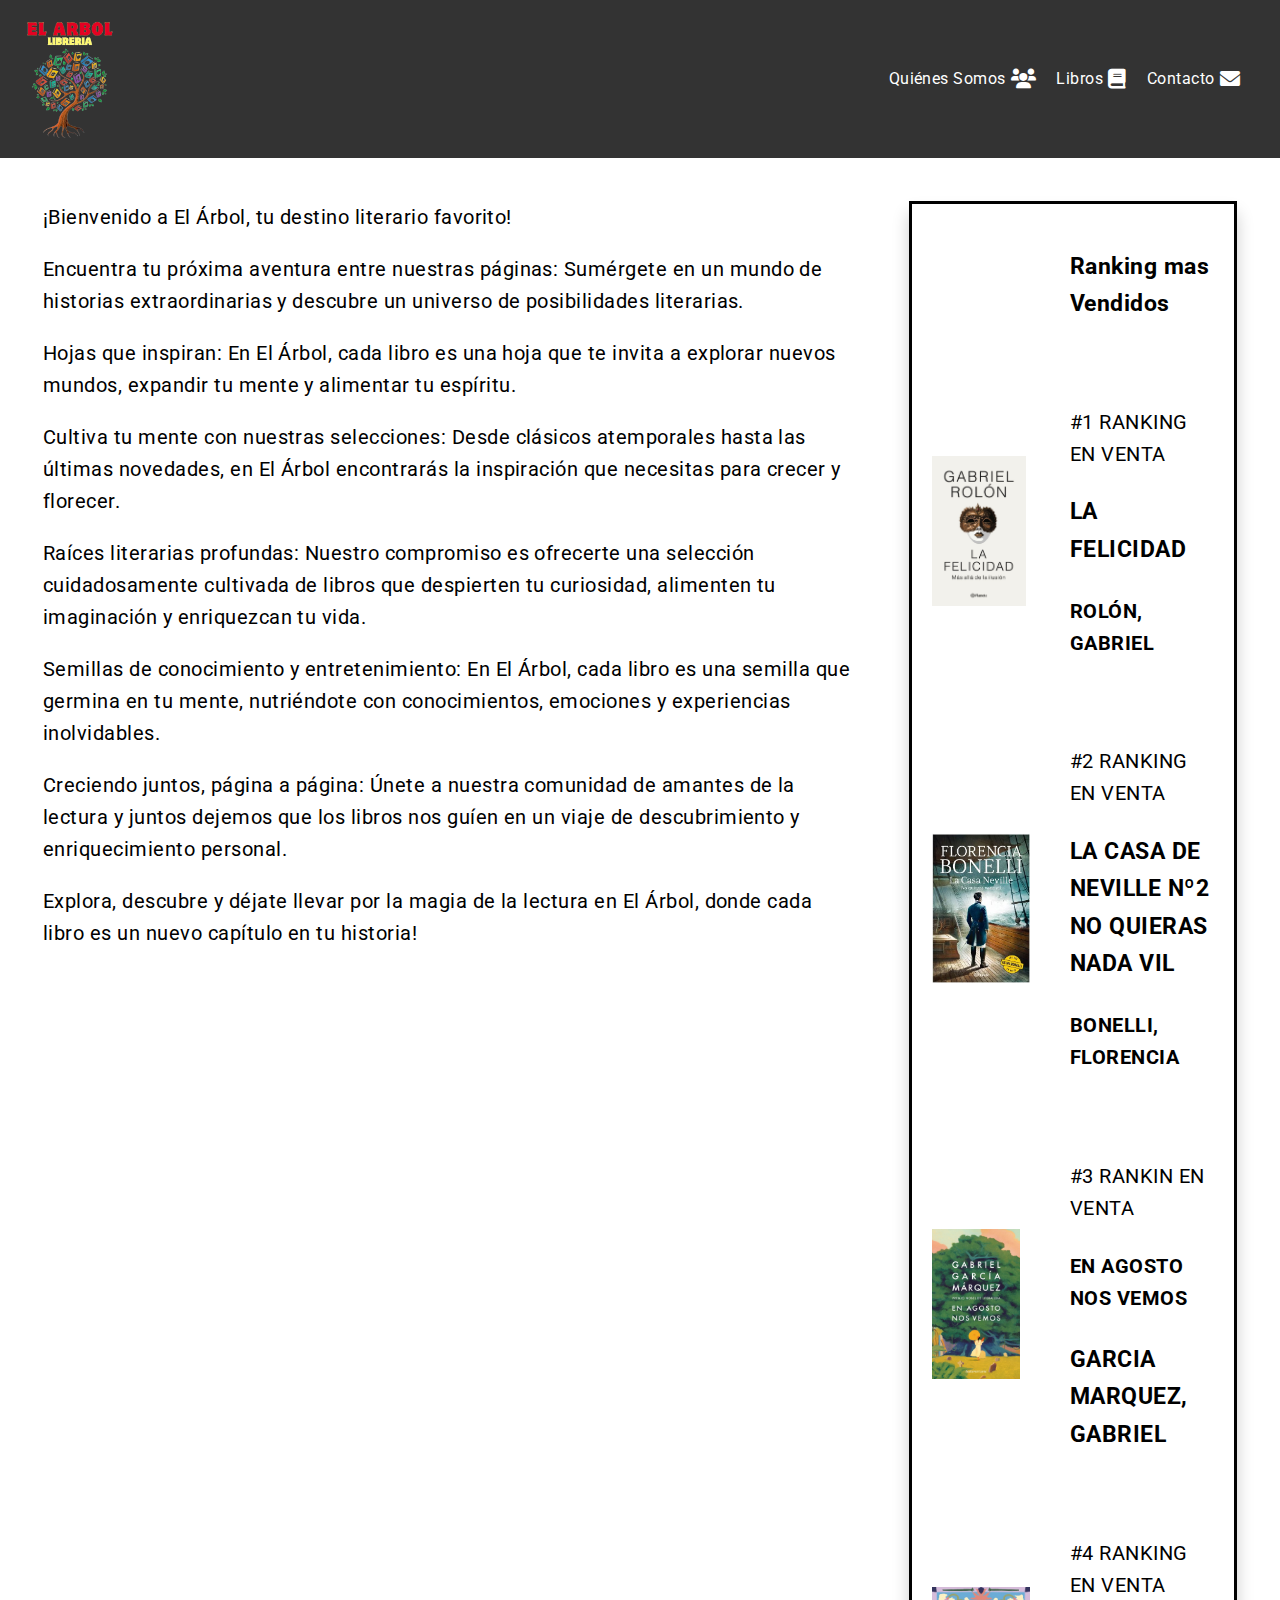
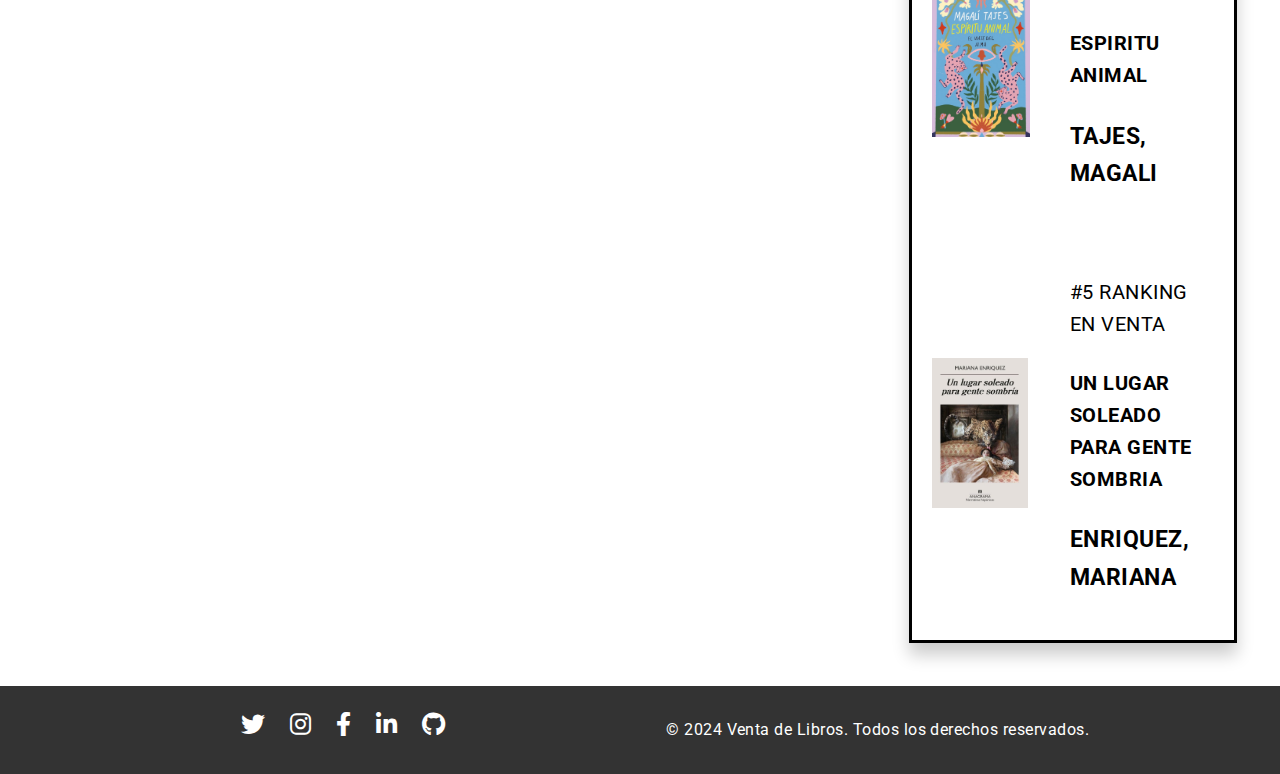
<file: Proyecto/index.html>
<!DOCTYPE html>
<html lang="es">
<head>
  <meta charset="UTF-8">
  <meta name="viewport" content="width=device-width, initial-scale=1.0">
  <title>Venta de Libros</title>
  <link rel="stylesheet" href="css/style.css">
  <link rel="stylesheet" href="https://cdnjs.cloudflare.com/ajax/libs/font-awesome/6.0.0-beta3/css/all.min.css">
  <link href="https://fonts.googleapis.com/css2?family=Roboto:wght@400;700&display=swap" rel="stylesheet">


</head>
<body>

<div class="wrapper"> 
<header class="header-nav">
  <nav>
    <div class="logo">
        <a href="index.html"><img src="img/logo/studio__2_-removebg-preview.png" alt="Libros"></a>
    </div>
    <ul>
      <li><a href="QuienesSomos.html">Quiénes Somos<i class="fa-solid fa-users"></i></a></li>
      <li><a href="libros.html">Libros<i class="fa-solid fa-book"></i></a></li>
      <li><a href="form.html">Contacto<i class="fa-solid fa-envelope"></i></a></li>
    </ul>
  </nav>
</header>
<main>
<div class="main">
        <div class="main-items">
    
      <hi>¡Bienvenido a El Árbol, tu destino literario favorito!</h1>

        <p>Encuentra tu próxima aventura entre nuestras páginas: Sumérgete en un mundo de historias extraordinarias y descubre un universo de posibilidades literarias.</p>
        
        <p>Hojas que inspiran: En El Árbol, cada libro es una hoja que te invita a explorar nuevos mundos, expandir tu mente y alimentar tu espíritu.</p>
        
        <p>Cultiva tu mente con nuestras selecciones: Desde clásicos atemporales hasta las últimas novedades, en El Árbol encontrarás la inspiración que necesitas para crecer y florecer.</p>
        
        <p>Raíces literarias profundas: Nuestro compromiso es ofrecerte una selección cuidadosamente cultivada de libros que despierten tu curiosidad, alimenten tu imaginación y enriquezcan tu vida.</p>
        
        <p>Semillas de conocimiento y entretenimiento: En El Árbol, cada libro es una semilla que germina en tu mente, nutriéndote con conocimientos, emociones y experiencias inolvidables.</p>
        
        <p>Creciendo juntos, página a página: Únete a nuestra comunidad de amantes de la lectura y juntos dejemos que los libros nos guíen en un viaje de descubrimiento y enriquecimiento personal.</p>
        
        <p>Explora, descubre y déjate llevar por la magia de la lectura en El Árbol, donde cada libro es un nuevo capítulo en tu historia!</p>

        <iframe src="https://www.google.com/maps/embed?pb=!1m18!1m12!1m3!1d13140.454159463372!2d-58.43968113746071!3d-34.57599354323624!2m3!1f0!2f0!3f0!3m2!1i1024!2i768!4f13.1!3m3!1m2!1s0x95bcb5875d66a685%3A0xe6cdace81347760b!2sFeria%20del%20libro%20(La%20Rural)!5e0!3m2!1ses-419!2sar!4v1716773274442!5m2!1ses-419!2sar" width="600" height="450" style="border:0;" allowfullscreen="" loading="lazy" referrerpolicy="no-referrer-when-downgrade"></iframe>
</iframe>
        </div>
        <div class="main-items">
      <table>
        <tr>
          <td></td>
            <td ><h3>Ranking mas Vendidos</h3></td>
        </tr>
        <tr>
        <td>    
            <img src="img/cards/La-felicidad.jpg" alt="Imagen ilustrativa, libro del autor Rolón" height="150">
        <td>
            <p>#1 RANKING EN VENTA</p>
            <h3>LA FELICIDAD</h3>
            <h4>ROLÓN, GABRIEL</h4>
        </td>
        </tr>
        <td>    
            <img src="img/cards/La-casa-neville.jpg" alt="Imagen ilustrativa, libro de la autora Bonelli, Florencia" height="150"></td>
        <td>
            <p>#2 RANKING EN VENTA</p>
            <h3>LA CASA DE NEVILLE Nº2 NO QUIERAS NADA VIL</h3>
            <h4>BONELLI, FLORENCIA</h4>
        </td>
        </tr>
        <tr>
        <td>
            <img src="img/cards/En-agosto-nos-vemos.jpg" alt="Imagen ilustrativa, libro del autor Garcia Marquez, Gabriel" height="150">
        </td>
        <td>
            <p>#3 RANKIN EN VENTA</p>
            <h4>EN AGOSTO NOS VEMOS</h4>
            <h3>GARCIA MARQUEZ, GABRIEL</h3>
        </td>
        </tr>   
        <tr>
        <td>
            <img src="img/cards/Espiritu-animal.jpg" alt="Imagen ilustrativa, libro de la autora Tajes, Magali" height="150">
        </td>
        <td>
            <p>#4 RANKING EN VENTA</p>
            <h4>ESPIRITU ANIMAL</h4>
            <h3>TAJES, MAGALI</h3>
        </td>
        </tr>
        <tr>
        <td>
            <img src="img/cards/Un-lugar-soleado-para-gente-sombria.jpg" alt="Imagen ilustrativa, libro de la autora Enriquez, Mariana" height="150">
        </td>
        <td>
            <p>#5 RANKING EN VENTA</p>
            <h4>UN LUGAR SOLEADO PARA GENTE SOMBRIA</h4>
            <h3>ENRIQUEZ, MARIANA</h3>
        </td>
        </tr>   
    
    </table>
    </div>
    </div>
    </main>

<footer class="footer-nav">
  <div class="social-icons">
    <a href="https://x.com" target="_blank"><i class="fab fa-twitter"></i></a>
    <a href="https://instagram.com" target="_blank"><i class="fab fa-instagram"></i></a>
    <a href="https://facebook.com" target="_blank"><i class="fab fa-facebook-f"></i></a>
    <a href="https://linkedin.com" target="_blank"><i class="fab fa-linkedin-in"></i></a>
    <a href="https://github.com/LuzAngeles7/proyectoCAC2024" target="_blank"><i class="fa-brands fa-github"></i></a>
  </div>
  <div>&copy; 2024 Venta de Libros. Todos los derechos reservados.</div>
</footer>
</div>
</body>
</html>
</file>
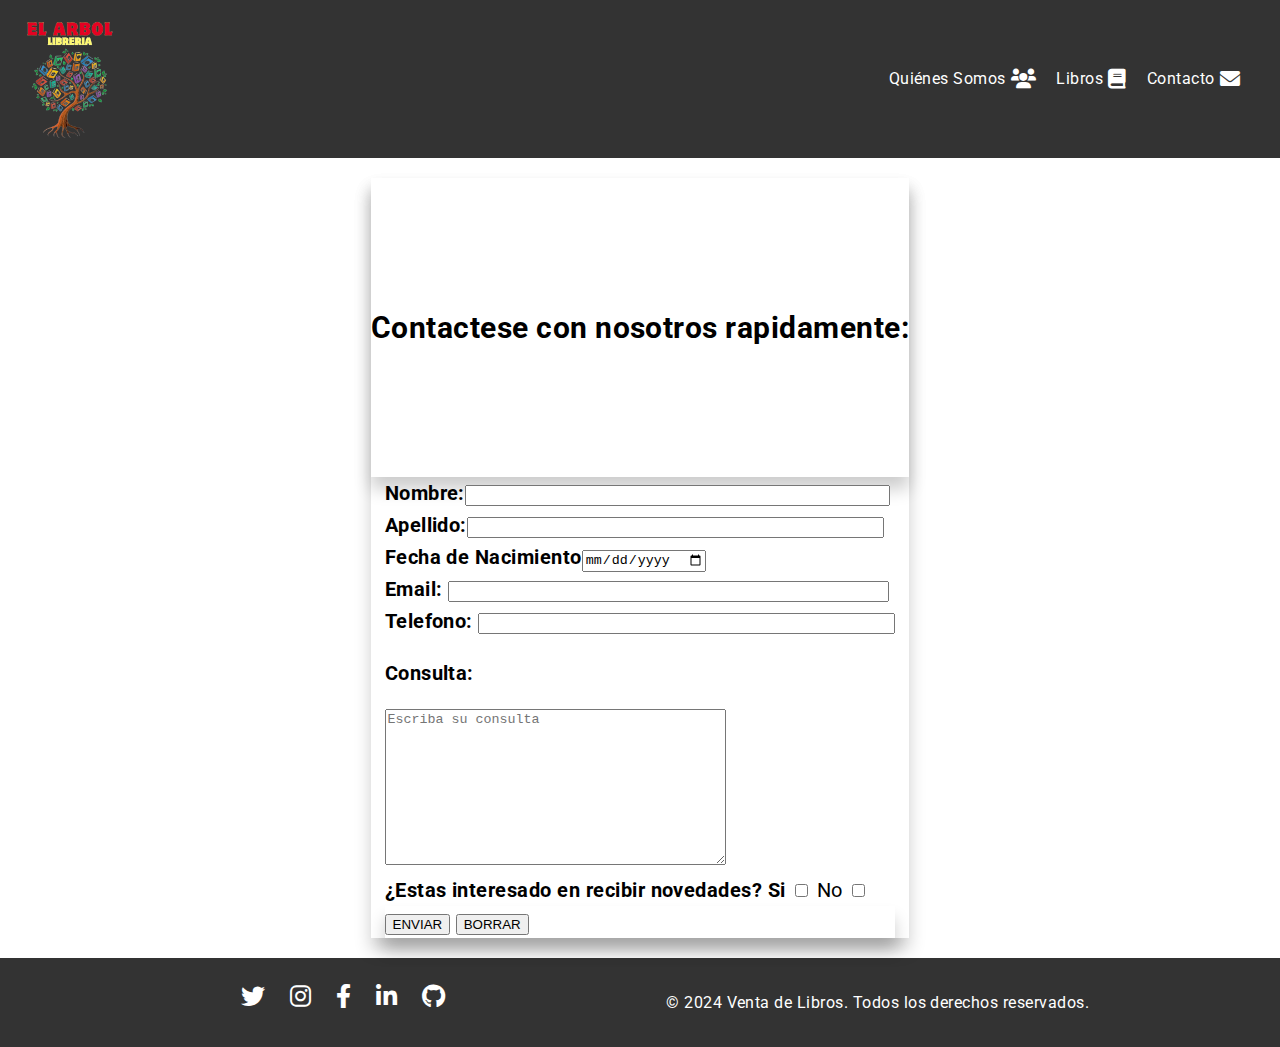
<file: Proyecto/form.html>
<!DOCTYPE html>
<html lang="en">
<head>
    <meta charset="UTF-8">
    <meta name="viewport" content="width=device-width, initial-scale=1.0">
    <title>Formulario de contacto</title>
    <link rel="stylesheet" href="css/style.css">
    <link rel="stylesheet" href="https://cdnjs.cloudflare.com/ajax/libs/font-awesome/6.0.0-beta3/css/all.min.css">
    <link href="https://fonts.googleapis.com/css2?family=Roboto:wght@400;700&display=swap" rel="stylesheet">

</head>
<body>
  <div class="wrapper">
    <header class="header-nav">
      <nav>
        <div class="logo">
          <a href="index.html"><img src="img/logo/studio__2_-removebg-preview.png" alt="Libros"></a>
        </div>
          <ul>
            <li><a href="QuienesSomos.html">Quiénes Somos<i class="fa-solid fa-users"></i></a></li>
            <li><a href="libros.html">Libros<i class="fa-solid fa-book"></i></a></li>
            <li><a href="form.html">Contacto<i class="fa-solid fa-envelope"></i></a></li>
          </ul>
      </nav>
    </header>
    <main class="main">
    
            <div class="form-container">
              <div class="form-container">
                <h2 id="h1-form">Contactese con nosotros rapidamente:</h2>
              </div>

              <form id="formulario" method="get">
              <div class="form-items">
              <b>Nombre:</b><input id="nombre" type="text" name="Nombre"  size="50">
              </div>
              <div class="form-items">
                <b>Apellido:</b><input id="apellido" type="text" name="Apellido"  size="49">
              </div>
              <div class="form-items">
                <b>Fecha de Nacimiento</b><input id="fecha" type="date" name="Fecha de Nacimiento"  size="80">
              </div>
              <div class="form-items">
                <b> Email:   </b> <input id="emAil" type="email" name="Email" size="52" autocomplete="off" >
              </div>
              <div class="form-items">
                <b> Telefono:</b> <input id="telefono" type="tel" name="Telefono"  size="49">
              </div>
              <div class="form-items">
                <p> <b>Consulta:</b></p><textarea id="consulta" name="Comentario" rows="10" cols="40" placeholder="Escriba su consulta"></textarea>
              </div>
              <div class="form-items">
                <b>¿Estas interesado en recibir novedades? Si </b><input id="novedades" type="checkbox" name="Si"value="Si"> No <input type="checkbox" name="No" value="No">
              </div>
              <div class="form-items">
                <input type="submit" value="ENVIAR">
                <input type="reset" value="BORRAR">
              </div>
           </div>
            
              
  
        </div>
      </main>
        <footer class="footer-nav">
            <div class="social-icons">
              <a href="https://x.com" target="_blank"><i class="fab fa-twitter"></i></a>
              <a href="https://instagram.com" target="_blank"><i class="fab fa-instagram"></i></a>
              <a href="https://facebook.com" target="_blank"><i class="fab fa-facebook-f"></i></a>
              <a href="https://linkedin.com" target="_blank"><i class="fab fa-linkedin-in"></i></a>
              <a href="https://github.com/LuzAngeles7/proyectoCAC2024" target="_blank"><i class="fa-brands fa-github"></i></a>
            </div>
            <div>&copy; 2024 Venta de Libros. Todos los derechos reservados.</div>
          </footer>
    <script src="js/form.js"></script>
  </div>
</body>
</html>
</file>
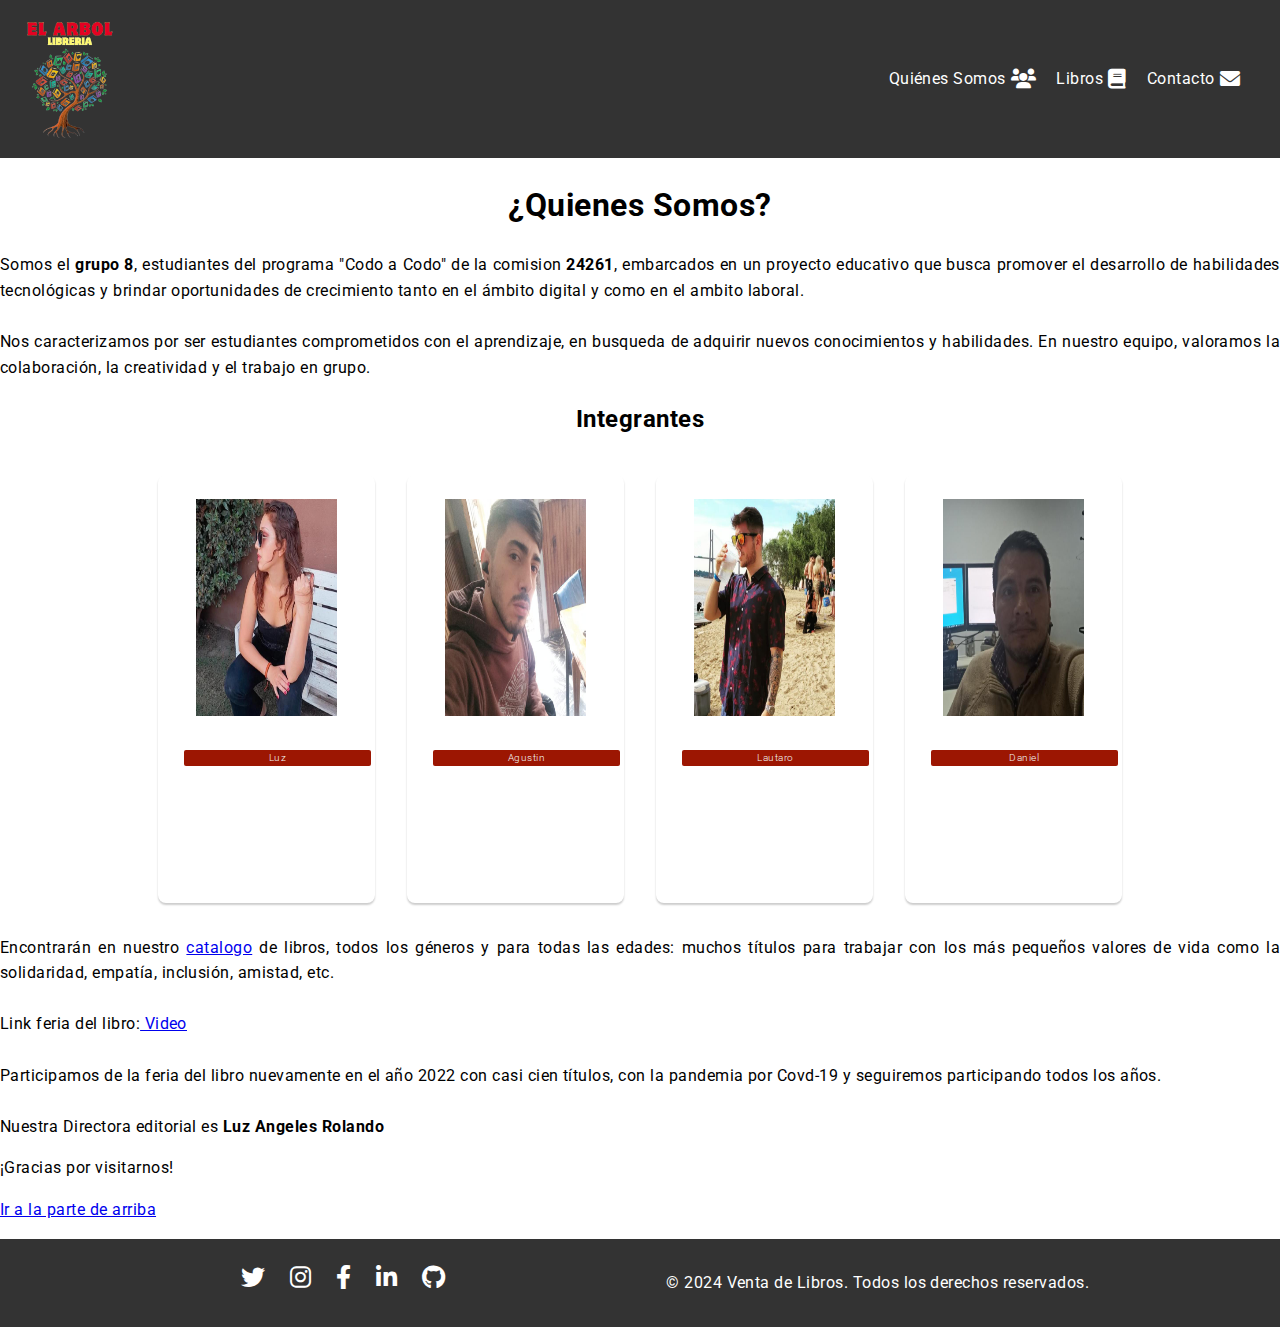
<file: Proyecto/QuienesSomos.html>
<!DOCTYPE html>
<html lang="es">

<head>
  <meta charset="UTF-8">
  <meta name="viewport" content="width=device-width, initial-scale=1.0">
  <title>Quienes Somos</title>
  <link rel="stylesheet" href="css/style.css">
  <link rel="stylesheet" href="https://cdnjs.cloudflare.com/ajax/libs/font-awesome/6.0.0-beta3/css/all.min.css">


</head>

<body    id="arriba">

  <div class="wrapper">
    <header class="header-nav">
      <nav>
        <div class="logo">
          <a href="nav.html"><img src="img/logo/studio__2_-removebg-preview.png" alt="Libros"></a>
        </div>
        <ul>
          <li><a href="QuienesSomos.html">Quiénes Somos<i class="fa-solid fa-users"></i></a></li>
          <li><a href="index.html">Libros<i class="fa-solid fa-book"></i></a></li>
          <li><a href="form.html">Contacto<i class="fa-solid fa-envelope"></i></a></li>
        </ul>
      </nav>
    </header>

    <main >
      <center>

        <h1>¿Quienes Somos?</h1>
      </center>

      <div class="justificado">
        <!-- Una breve descripcion del grupo 8 y sus virtudes -->
        <p>Somos el <strong>grupo 8</strong>, estudiantes del programa "Codo a Codo" de la comision
          <strong>24261</strong>, embarcados
          en un proyecto educativo que busca promover el desarrollo de habilidades tecnológicas y brindar oportunidades
          de crecimiento
          tanto en el ámbito digital y como en el ambito laboral.

          <br>
          <br>Nos caracterizamos por ser estudiantes comprometidos con el aprendizaje, en busqueda de adquirir nuevos
          conocimientos y
          habilidades. En nuestro equipo, valoramos la colaboración, la creatividad y el trabajo en grupo.
        </p>
      </div>


      <!-- Imágenes de los integrantes -->

      <center>
        <h2>Integrantes</h2>
      </center>

      <section class="conteiner">

        <div class="card">
          <img src="./img/1.jpg" alt="Integrante Luz" width="130">
          <p>Luz</p>
        </div>
        <div class="card">
          <img src="./img/2.jpg" alt="Integrante 2" width="130">
          <p>Agustin</p>
        </div>
        <div class="card">
          <img src="./img/3.jpg" alt="Integrante 3" width="130">
          <p>Lautaro</p>
        </div>
        <div class="card">
          <img src="./img/4.jpg" alt="Integrante 4" width="130">
          <p>Daniel</p>
        </div>
       
      </section>

      <div class="justificado">

        <p>Encontrarán en nuestro <a href="./home.html"> catalogo</a> de libros, todos los géneros y para todas las edades: muchos títulos para
          trabajar con los más pequeños valores de vida como la solidaridad, empatía, inclusión, amistad, etc.
          <br>
          <br>
          <!-- Video de feria del libro -->
          Link feria del libro:<a href="https://www.youtube.com/embed/Wlj2JnfpRe0?si=qDciFLXjWjFTCF9F"> Video</a>
          <br>
          <br>
          Participamos de la feria del libro nuevamente en el año 2022 con casi cien títulos, con la pandemia por
          Covd-19 y seguiremos participando todos los años.
          <br>
          <br>
          Nuestra Directora editorial es <strong>Luz Angeles Rolando</strong>

          <p>¡Gracias por visitarnos!</p>
          <a href="#arriba">Ir a la parte de arriba</a>
        </p>
        

      </div>
    </main>

    <footer class="footer-nav">
      <div class="social-icons">
        <a href="https://x.com" target="_blank"><i class="fab fa-twitter"></i></a>
        <a href="https://instagram.com" target="_blank"><i class="fab fa-instagram"></i></a>
        <a href="https://facebook.com" target="_blank"><i class="fab fa-facebook-f"></i></a>
        <a href="https://linkedin.com" target="_blank"><i class="fab fa-linkedin-in"></i></a>
        <a href="https://github.com/LuzAngeles7/proyectoCAC2024" target="_blank"><i class="fa-brands fa-github"></i></a>
      </div>
      <div>&copy; 2024 Venta de Libros. Todos los derechos reservados.</div>
    </footer>
  </div>
</body>

</html>
</file>
<file: Proyecto/css/style.css>
@import url('https://fonts.googleapis.com/css2?family=Roboto:ital,wght@0,100;0,300;0,400;0,500;0,700;0,900;1,100;1,300;1,400;1,500;1,700;1,900&display=swap');


/*style de luz*/
:root {
    --primary: #9c1602;
    --secondary: #4F9D67;
    --white: #f3f5f3;
}

html, body {
    margin: 0;
    padding: 0;
    font-family: 'Roboto', sans-serif;
    line-height: 1.6;
}

body {
    width: 100%;
    height: 100%;
    font-family: 'Roboto', sans-serif;
    letter-spacing: 0.03em;
    line-height: 1.6;
}

.title {
    text-align: center;
    font-size: 40px;
    color: #6a6a6a;
    margin-top: 100%;
    font-weight: 100px;
    font-family: "Roboto", sans-serif;
}

.conteiner {
    width: 100%;
    height: auto;
    display: flex;
    flex-wrap: wrap;
    justify-content: center;
    margin: auto;
}

.conteiner .card {
    width: 12.56em;
    height: 26em;
    font-size: 1em;
    border-radius: 8px;
    box-shadow: 0 2px 2px rgba(0, 0, 0, 0.2);
    overflow: hidden;
    margin: 1em;
    padding: 0.5em;
    text-align: center;
    transition: all 0.15s;
}

.conteiner .card:hover {
    transform: translateY(-10px);
    box-shadow: 0 12px 16px rgba(0, 0, 0, 0.2);
}

.conteiner .card img {
    width: 8.81em;
    height: 13.6em;
    margin: 1em;
}

.conteiner .card h4 {
    font-size: 14px;
    font-weight: 400;
}

.conteiner .card h3 {
    font-size: 14px;
    margin-top: 10px;
    font-weight: 600;
    width: 90%;
}

.conteiner .card p {
    margin-left: 1.8em;
    background-color: var(--primary);
    color: var(--white);
    width: 77%;
    border-radius: 2px;
    padding: 0 1rem;
    font-size: 10px;
    font-weight: 300;
}

.conteiner .card {
    padding-bottom: 0.25em;
}



/*fin style de luz*/
/*css lautaro*/

.wrapper {
    display: flex;
    flex-direction: column;
    min-height: 100vh;
}

.main {
    flex: 1;
    padding: 20px;
    background: url('https://st3.depositphotos.com/25067502/32711/v/450/depositphotos_327115254-stock-illustration-library-book-shelves-cartoon-vector.jpg') no-repeat center center fixed;
    background-size: cover;
    position: relative;
}

.main::before {
    content: '';
    position: absolute;
    top: 0;
    left: 0;
    width: 100%;
    height: 100%;
    background-color: rgba(255, 255, 255, 0.8); 
    z-index: 1;
}

.main > * {
    position: relative;
    z-index: 2;
}

.main {

    display: flex;
    justify-content: center;     
    align-content: center;
    height: 100%;
    padding: 15px;
    gap: 5px;
    font-family: "Roboto", sans-serif;
    font-size: 20px;
    font-weight: 2000;
  }

  .main-items{
    border: 3px ;
    border-radius: 5px;
    padding: 8px;
    margin: 3px;

  }

  table {
    table-layout: fixed;
    width: 40;
    border-collapse: collapse;
    border: 3px solid black;
    box-shadow: 0 12px 16px rgba(0, 0, 0, 0.2);

  }

  .tituloTable{
   text-align: center;  }

  td {
    padding: 20px;
  }
.footer-nav {
    background-color: #333;
    color: white;
    padding: 20px;
    width: 100%;
    display: flex;
    justify-content: space-evenly;
    align-items: center;
    text-align: center;
}

.social-icons {
    margin-bottom: 10px;
}

.social-icons a {
    color: white;
    font-size: 24px;
    margin: 0 10px;
    transition: transform 0.3s ease, color 0.3s ease;
}

.social-icons a:hover {
    transform: scale(1.1);
    color: #ffcc00; 
}

.header-nav {
    background-color: #333;
    color: #fff;
    padding: 20px;
}

.header-nav nav {
    display: flex;
    justify-content: space-between;
    align-items: center;
}

.header-nav nav ul {
    list-style-type: none;
    margin: 0;
    padding: 0;
    display: flex; 
}

.header-nav nav ul li {
    margin-right: 20px;
    display: inline; 
}

.header-nav ul li a {
    color: white;
    text-decoration: none;
    font-size: 16px;
    display: flex;
    align-items: center;
    gap: 5px;
    transition: transform 0.3s ease, color 0.3s ease;
}

.header-nav ul li a i {
    font-size: 20px; 
}

.header-nav ul li a:hover {
    transform: scale(1.1);
    color: #ffcc00; 
}

.logo {
    text-align: center;
}

.logo img {
    max-width: 100px; 
    height: auto;
    display: block;
    margin: 0 auto;
    transition: transform 0.3s ease; 
}

.logo img:hover {
    transform: scale(1.1); 
}
/* Style Dani */

.justificado {
    text-align: justify;
}

/* Style Agustin*/

.form-container {
    display: flex;
    flex-direction: column;
    flex-wrap: nowrap;
    justify-content: center;
    align-items: center;
    align-content: center;
    box-shadow: 0 12px 16px rgba(0, 0, 0, 0.2);
    height: 760px;
    place-items: center;
    margin: auto;
    font-family: "Roboto", sans-serif;

  }
  
  .form-items:nth-child(1) {
    display: block;
    flex-grow: 0;
    flex-shrink: 1;
    flex-basis: auto;
    align-self: auto;
    order: 0;

  }
  
  .form-items:nth-child(2) {
    display: block;
    flex-grow: 0;
    flex-shrink: 1;
    flex-basis: auto;
    align-self: auto;
    order: 0;

  }
  
  .form-items:nth-child(3) {
    display: block;
    flex-grow: 0;
    flex-shrink: 1;
    flex-basis: auto;
    align-self: auto;
    order: 0;
    

  }
  
  .form-items:nth-child(4) {
    display: block;
    flex-grow: 0;
    flex-shrink: 1;
    flex-basis: auto;
    align-self: auto;
    order: 0;
   

  }
  
  .form-items:nth-child(5) {
    display: block;
    flex-grow: 0;
    flex-shrink: 1;
    flex-basis: auto;
    align-self: auto;
    order: 0;
    

  }
  
  .form-items:nth-child(6) {
    display: block;
    flex-grow: 0;
    flex-shrink: 1;
    flex-basis: auto;
    align-self: auto;
    order: 0;
    

  }
  
  .form-items:nth-child(7) {
    display: block;
    flex-grow: 0;
    flex-shrink: 1;
    flex-basis: auto;
    align-self: auto;
    order: 0;
    

  }
  
  .form-items:nth-child(8) {
    display: block;
    flex-grow: 0;
    flex-shrink: 1;
    flex-basis: auto;
    align-self: auto;
    order: 0;
    box-shadow: 0 12px 16px rgba(0, 0, 0, 0.2);

  }
  
  .form-items:nth-child(9) {
    display: block;
    flex-grow: 0;
    flex-shrink: 1;
    flex-basis: auto;
    align-self: auto;
    order: 0;
    box-shadow: 0 12px 16px rgba(0, 0, 0, 0.2);

  }
  .form-items:nth-child(10) {
    display: block;
    flex-grow: 0;
    flex-shrink: 1;
    flex-basis: auto;
    align-self: auto;
    order: 0;
    box-shadow: 0 12px 16px rgba(0, 0, 0, 0.2);

  }
<<<<<<< HEAD

/* Estilos para dispositivos móviles */
@media (max-width: 480px) {
    .header-nav nav ul {
        flex-direction: column;
        align-items: center;
    }

    .header-nav nav ul li {
        margin: 5px 0;
    }

    .header-nav ul li a {
        font-size: 14px;
    }

    .main {
        padding: 5px;
    }

    .main-items {
        padding: 10px;
    }

    iframe {
        width: 100%;
        height: auto;
    }

    .footer-nav {
        padding: 10px;
    }
}

/* Estilos para tabletas */
@media (min-width: 481px) and (max-width: 768px) {
    .header-nav nav ul {
        flex-direction: column;
        align-items: center;
    }

    .header-nav nav ul li {
        margin: 10px 0;
    }

    .main {
        padding: 10px;
    }

    .main-items {
        padding: 15px;
    }

    iframe {
        width: 100%;
        height: auto;
    }

    .footer-nav {
        padding: 15px;
    }
}

/* Estilos para pantallas más grandes que tabletas */
@media (min-width: 769px) {
    .header-nav nav ul {
        flex-direction: row;
        justify-content: flex-end;
    }

    .header-nav nav ul li {
        margin-right: 20px;
    }

    .main {
        padding: 20px;
    }

    .main-items {
        padding: 20px;
    }

    iframe {
        width: 600px;
        height: 450px;
    }

    .footer-nav {
        padding: 20px;
=======
/* Responsive Styles */
@media (max-width: 1200px) {
    .main {
        font-size: 18px;
    }
    table {
        width: 60%;
    }
}

@media (max-width: 992px) {
    .main {
        font-size: 16px;
    }
    table {
        width: 80%;
    }
}

@media (max-width: 768px) {
    .main {
        font-size: 14px;
    }
    table {
        width: 100%;
    }
    .header-nav nav {
        flex-direction: column;
    }
    .header-nav nav ul {
        flex-direction: column;
    }
    .header-nav nav ul li {
        margin-bottom: 10px;
        margin-right: 0;
    }
    .footer-nav {
        flex-direction: column;
    }
}

@media (max-width: 576px) {
    .main {
        font-size: 12px;
    }
    .title {
        font-size: 30px;
>>>>>>> c7f774eb67b0faf4b0862d18a910303314d2184e
    }
}
</file>
